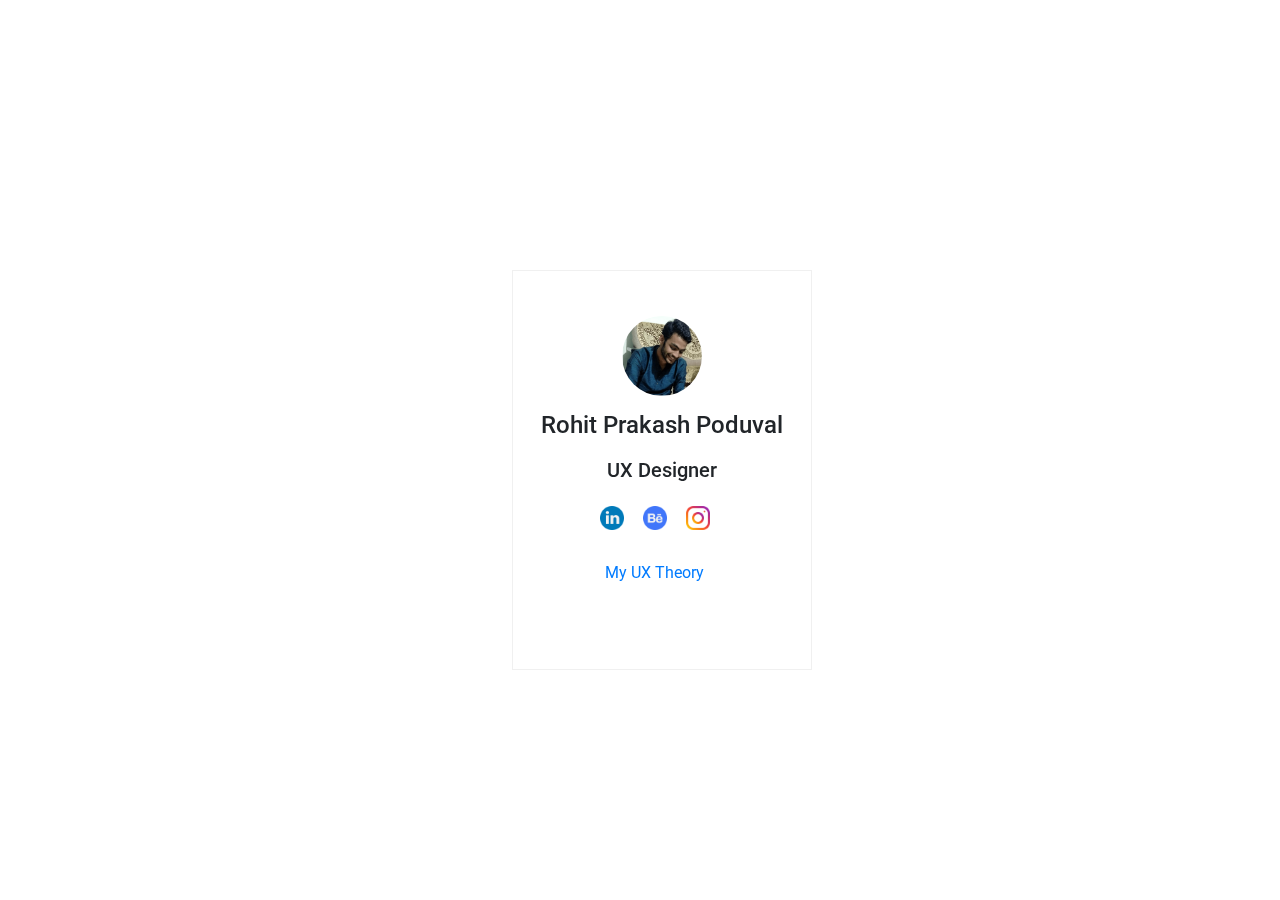
<file: index.html>
<!DOCTYPE html>
<html lang="en">
<head>
  <!-- Global site tag (gtag.js) - Google Analytics -->
<script async src="https://www.googletagmanager.com/gtag/js?id=G-JW8Z8V6VGW"></script>
<script>
  window.dataLayer = window.dataLayer || [];
  function gtag(){dataLayer.push(arguments);}
  gtag('js', new Date());

  gtag('config', 'G-JW8Z8V6VGW');

  document.addEventListener('contextmenu', function(e) {
  e.preventDefault();
});

</script>


  <title>Rohit Writes UX</title>
  <meta charset="utf-8">
  <meta name="viewport" content="width=device-width, initial-scale=1">
  <link rel="icon" type="image/png" href="assets/0.png">
  <link href="https://fonts.googleapis.com/css2?family=Roboto&display=swap" rel="stylesheet">
  <link rel="stylesheet" href="https://maxcdn.bootstrapcdn.com/bootstrap/4.5.0/css/bootstrap.min.css">
  <link rel="stylesheet" href="style.css">
  

</head>

<body oncontextmenu="return false">


  <div class="app">
      
    <div class="intro">

      <div class="logo"> 
        <img class = "icon" src="assets/1.png">
      </div>
        
      <div class="name">
        <h4>Rohit Prakash Poduval</h4>
       </div>

      <div class="desc">
        <h5>UX Designer</h5>
      </div>
             
      <div class="social">
    
        <ul class="ul-social">
          <li class="list-social"><a href="https://www.linkedin.com/in/rohit-poduval/" target="_blank"><span class="span-logo">
            <img src="assets/5.png" width="24px" height="24px"></a></li>  
          <li class="list-social"><a href="https://www.behance.net/rohitpoduval21" target="_blank"><span class="span-logo">
            <img src="assets/4.png" width="24px" height="24px" target="_blank"></a></li>
          <li class="list-social"><a href="https://www.instagram.com/rohit.poduval/" target="_blank"><span class="span-logo">
            <img src="assets/3.png" width="24px" height="24px"></a></li>
        </ul>  
  
      </div> 
 
      <div class="links">
    
        <ul class="ul-links">
          <li class="list-links"><a href="/blogs.html">
            My UX Theory</a></li>
         <!-- <li class="list-social"><a href="/about.html">
            About Me</a></li>-->
        </ul>  
  
      </div> 
 

    </div>

  </div>
  
</body>

</html>
</file>
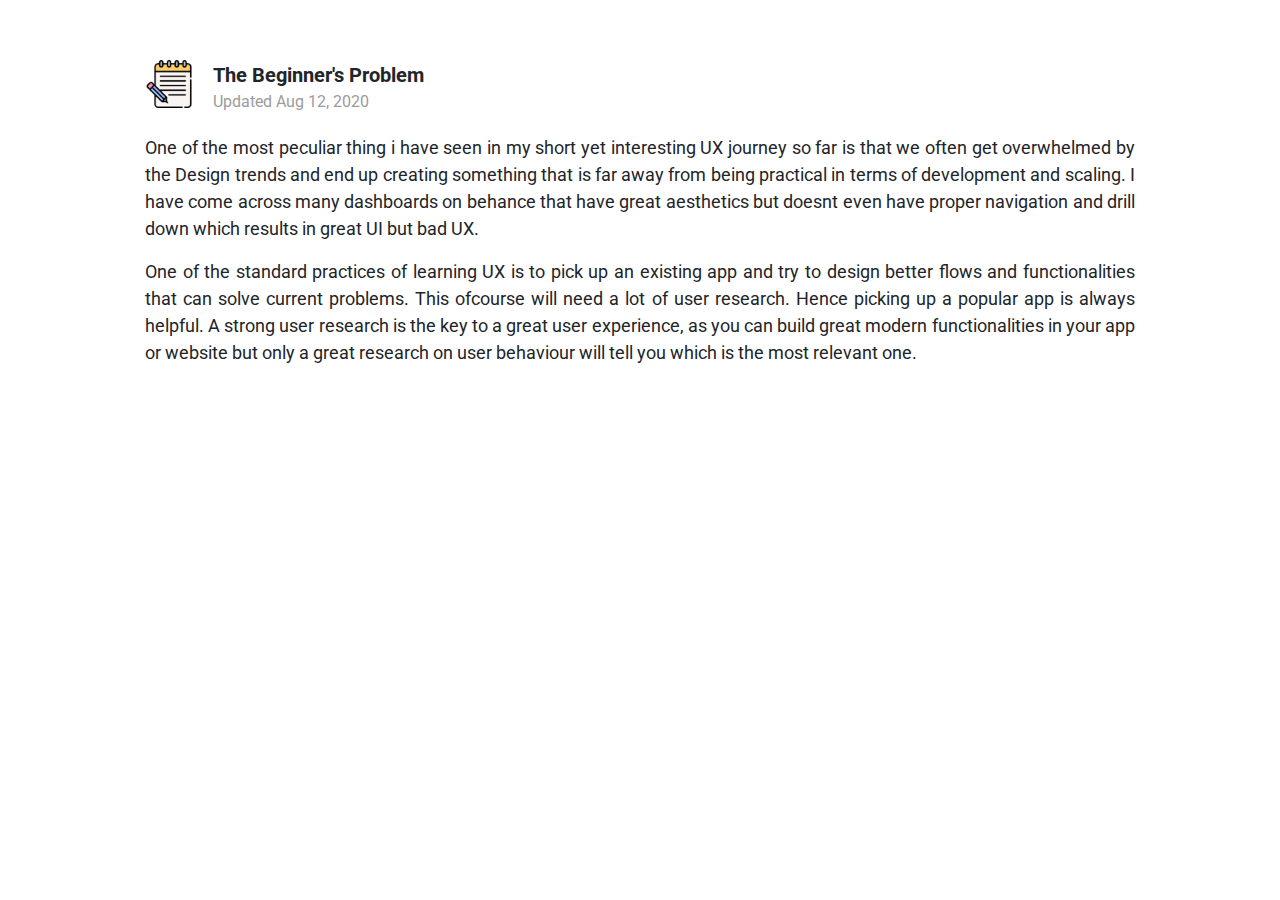
<file: blogs.html>
<!DOCTYPE html>
<html lang="en">
<head>
  <!-- Global site tag (gtag.js) - Google Analytics -->
<script async src="https://www.googletagmanager.com/gtag/js?id=G-JW8Z8V6VGW"></script>
<script>
  window.dataLayer = window.dataLayer || [];
  function gtag(){dataLayer.push(arguments);}
  gtag('js', new Date());

  gtag('config', 'G-JW8Z8V6VGW');

  document.addEventListener('contextmenu', function(e) {
  e.preventDefault();
});

</script>


  <title>Rohit Writes</title>
  <meta charset="utf-8">
  <meta name="viewport" content="width=device-width, initial-scale=1">
  <link rel="icon" type="image/png" href="assets/0.png">
  <link href="https://fonts.googleapis.com/css2?family=Roboto&display=swap" rel="stylesheet">
  <link rel="stylesheet" href="https://maxcdn.bootstrapcdn.com/bootstrap/4.5.0/css/bootstrap.min.css">
  <link rel="stylesheet" href="style.css">
  

</head>

<body>

  <div class="main">
    <div class="container">
      <div class="article">
        <div class="head">
          
          <div class="art-logo">
            <img src="assets/10.png" height="48px" width="48px" </img>
          </div>

          <div class="title">
            <div class="main-title">
              <h>The Beginner's Problem</h>
            </div>
            <div class="sub-title">
              <h>Updated Aug 12, 2020</h>
            </div>
            
          </div>

          
        </div>
        
        <div class="content">
          <p>One of the most peculiar thing i have seen in my short yet 
            interesting UX journey so far is that we often get overwhelmed
            by the Design trends and end up creating something that is far
            away from being practical in terms of development and scaling.
            I have come across many dashboards on behance that have great 
            aesthetics but doesnt even have proper navigation and drill down
            which results in great UI but bad UX.               
          </p>    
  
          <p>One of the standard practices of learning UX is to pick up an
            existing app and try to design better flows and functionalities
            that can solve current problems. This ofcourse will need a lot of 
            user research. Hence picking up a popular app is always helpful.
            A strong user research is the key to a great user experience, as 
            you can build great modern functionalities in your app or website
            but only a great research on user behaviour will tell you which is
            the most relevant one.
          </p>
        </div>
       
      </div>
    </div>
  </div>




</body>


   
  
</div>
</file>
<file: style.css>
body{
    margin: 0;
    padding: 0;
    font-family: 'Roboto', sans-serif;

  }

  .intro{
    border: 1px solid #f0f0f0;
    height: 400px;
    width: 300px;
    top: 30%;
    left: 40%;
    position: fixed;
    text-align: center;
    padding: 30px 0px 0px 0px;
  }
  
  .logo{
    padding: 15px 0px 0px 0px;
  }

  .icon{
    height: 80px;
    width : 80px;
    border-radius: 100px;
  }

  .name{
    padding: 15px 0px 0px 0px;
    
  }

  .desc{
    padding: 10px 0px 0px 0px;
  }
 
  ul{
    text-decoration: none;
  }

  li {
    list-style-type: none;
  }
  
  .ul-social{
    list-style: none;
    padding: 15px 0px 0px 0px;
  }
  
  .list-social{
    padding: 0 15px 0 0px;
    display: inline;
   
  }

  .ul-links{
    list-style: none;
    padding: 15px 0px 0px 0px;
  }
  
  .list-links{
    padding: 0 15px 0 0px;
    display: inline;
   
  }

  .article{
    padding: 60px;
  }

  .head {
    display: flex;
    padding: 0px;
    margin: 0px;
  }
  
  .title{
    display: list-item;
    list-style-type: none;
    margin-left: 20px;

  }

  .main-title{
    font-weight: bold;
    font-size: 20px;
  }

  .sub-title{
    font-size: 16px;
    color:#9c9c9c;
  }

  .content{
    padding-top: 20px;
    text-align: justify;
    font-size: 18px;
  }






  @media only screen and (max-width: 600px) {

 
  .intro{
    border: 1px solid #f0f0f0;
    height: 400px;
    width: 300px;
    top: 20%;
    left: 15%;
    position: fixed;
    text-align: center;
    padding: 30px 0px 0px 0px;
  }
  
  .article{
    padding: 40px;
  }



  }
</file>
